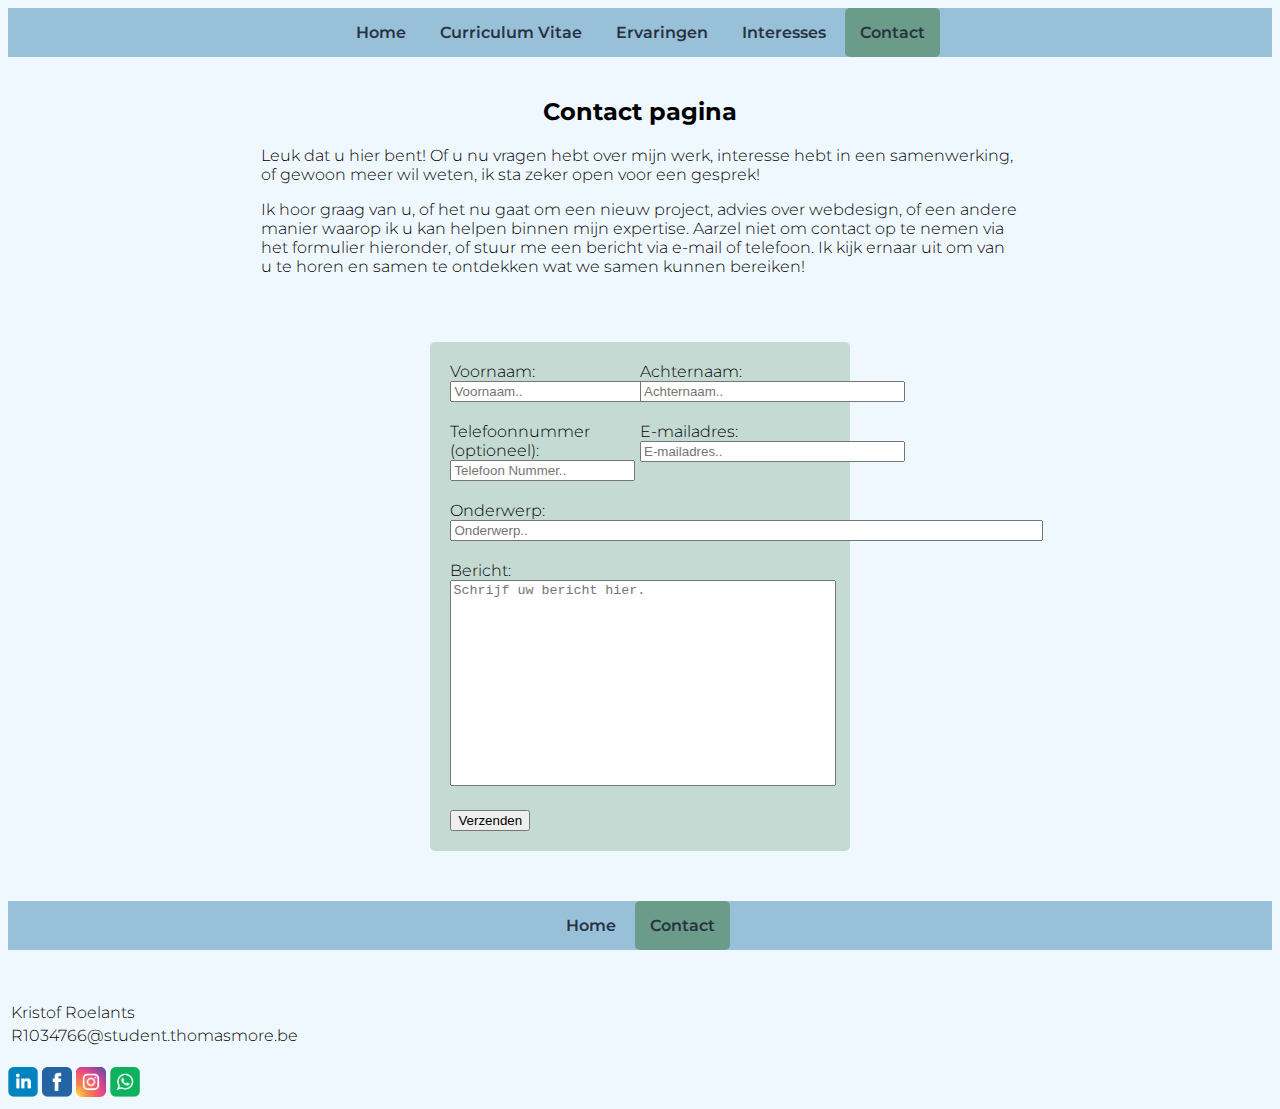
<file: contact.html>
<!DOCTYPE html>
<html lang="nl">
<head>
    <meta charset="UTF-8">
    <meta name="viewport" content="width=device-width, initial-scale=1.0">
    <title>Contact pagina</title>
    <link rel="icon" href="Img/favicon.ico" type="image/icon" sizes="16x16">
    <link rel="preconnect" href="https://fonts.googleapis.com">
    <link rel="preconnect" href="https://fonts.gstatic.com" crossorigin>
    <link href="https://fonts.googleapis.com/css2?family=Montserrat:ital,wght@0,100..900;1,100..900&family=Open+Sans:ital,wght@0,300..800;1,300..800&family=Raleway:ital,wght@0,100..900;1,100..900&display=swap" rel="stylesheet">
    <link rel="stylesheet" href="CSS/contact.css">
</head>
<body>
    <!--Navigation Bar-->
    <div class="nav" id="top">
        <ul>
            <li class="nav_hover"><a href="index.html">Home</a></li> 
            <li class="nav_hover"><a href="curriculum_vitae.html">Curriculum Vitae</a></li>
            <li class="nav_hover"><a href="ervaringen.html">Ervaringen</a></li>
            <li class="nav_hover"><a href="interesses.html">Interesses</a></li>
            <li class="nav_act"><a href="contact.html">Contact</a></li>
        </ul>
    </div>

    <h2>Contact pagina</h2>

    <!--Uitnodigende tekst-->
    <div class="inleiding">
        <p>Leuk dat u hier bent! Of u nu vragen hebt over mijn werk, interesse hebt in een samenwerking, of gewoon meer wil weten, ik sta zeker open voor een gesprek!</p> 
        <p>Ik hoor graag van u, of het nu gaat om een nieuw project, advies over webdesign, of een andere manier waarop ik u kan helpen binnen mijn expertise.
            Aarzel niet om contact op te nemen via het formulier hieronder, of stuur me een bericht via e-mail of telefoon. Ik kijk ernaar uit om van u te horen en samen te ontdekken wat we samen kunnen bereiken!</p>
    </div>

    <!--Formulier-->
    <form action="https://tm-statweb.be/forms.php" method="post">
    <!--Voornaam en achternaam naast elkaar-->    
    <div class="rij">
        <div class="veld1">
            <div><label for="voornaam">Voornaam:</label></div>
            <div><input type="text" name="voornaam" id="voornaam" required placeholder="Voornaam.." size="30"></div>
        </div>

        <div class="veld2">
            <div><label for="achternaam">Achternaam:</label></div>
            <div><input type="text" name="achternaam" id="achternaam" required placeholder="Achternaam.." size="30"></div>
        </div>
    </div>


    <div class="rij">
        <div class="veld1">
            <div><label for="tel_nr">Telefoonnummer (optioneel):</label></div>
            <div><input type="tel" name="tel_nr" id="tel_nr" placeholder="Telefoon Nummer.."></div>
        </div>
        <div class="veld2">
            <div><label for="email">E-mailadres:</label></div>
            <div><input type="email" name="email" id="email" required placeholder="E-mailadres.." size="30"></div>
        </div>
    </div>

    <div class="rij">
        <div>
            <div><label for="onderwerp">Onderwerp:</label></div>
            <div><input type="text" name="onderwerp" id="onderwerp" placeholder="Onderwerp.." size="71"></div>
        </div>
    </div>

    <div class="rij">
        <div class="textvak">
            <div><label for="tekstvak">Bericht:</label></div>
            <div><textarea name="tekstvak" id="tekstvak" placeholder="Schrijf uw bericht hier."></textarea></div>
        </div>
    </div>
     
    <!--Is dit mogelijk via het form systeem
    <div class="rij">
        <div>
            <label for="feedback">Wilt u een bevestigings e-mail ontvangen?</label>
            <input type="checkbox" name="feedback" id="feedback">
        </div>
    </div>
    -->

        <div class="veld1">
            <label for="verzenden"></label>
            <input type="submit" name="verzenden" id="verzenden" value="Verzenden">
        </div>

    </form>

    <!--Terug naar boven knop
    <div class="top_container">
        <a href="#top"><button type="button" class="top">Terug naar boven</button></a>
    </div>
    -->

    
    <!--Footer-->
    <div class="footer">
        <ul class="ul_footer">
            <li class="nav_hover"><a href="index.html">Home</a> </li>
            <li class="nav_act"><a href="contact.html">Contact</a></li>
        </ul>
    </div>

<!--info-->
    <table>
        <tr>
            <td>Kristof Roelants</td>
        </tr>
        <tr>
            <td>R1034766@student.thomasmore.be</td>
        </tr>
    </table> <br>
            <a href="https://www.linkedin.com/in/kristof-r-677513166" target="_blank"><img src="Img/LinkedIn.gif" alt="LinkedIn" width="30"></a>
            <img src="Img/fb.png" alt="facebook" width="30">
            <img src="Img/insta.png" alt="Instagram" width="30">
            <img src="Img/whatsapp.png" alt="WhatsApp" width="30">



</body>
</html>
</file>
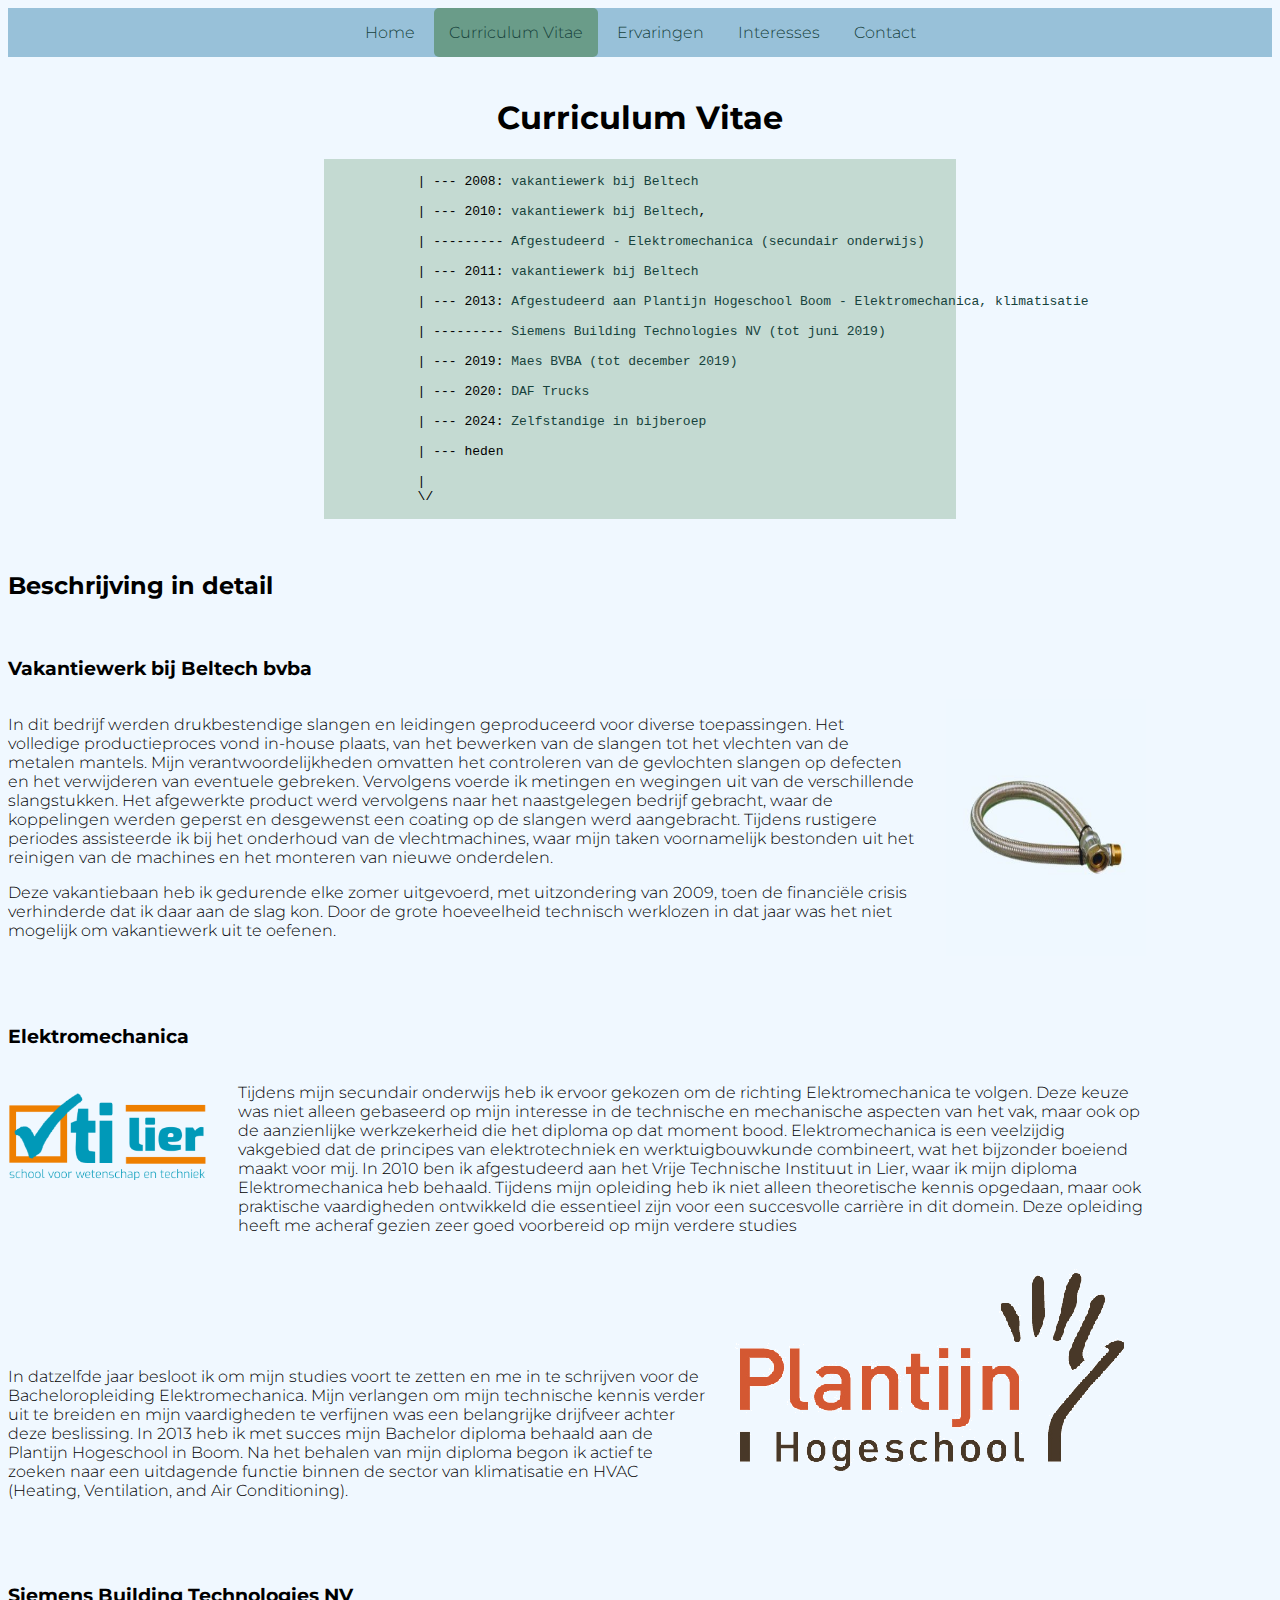
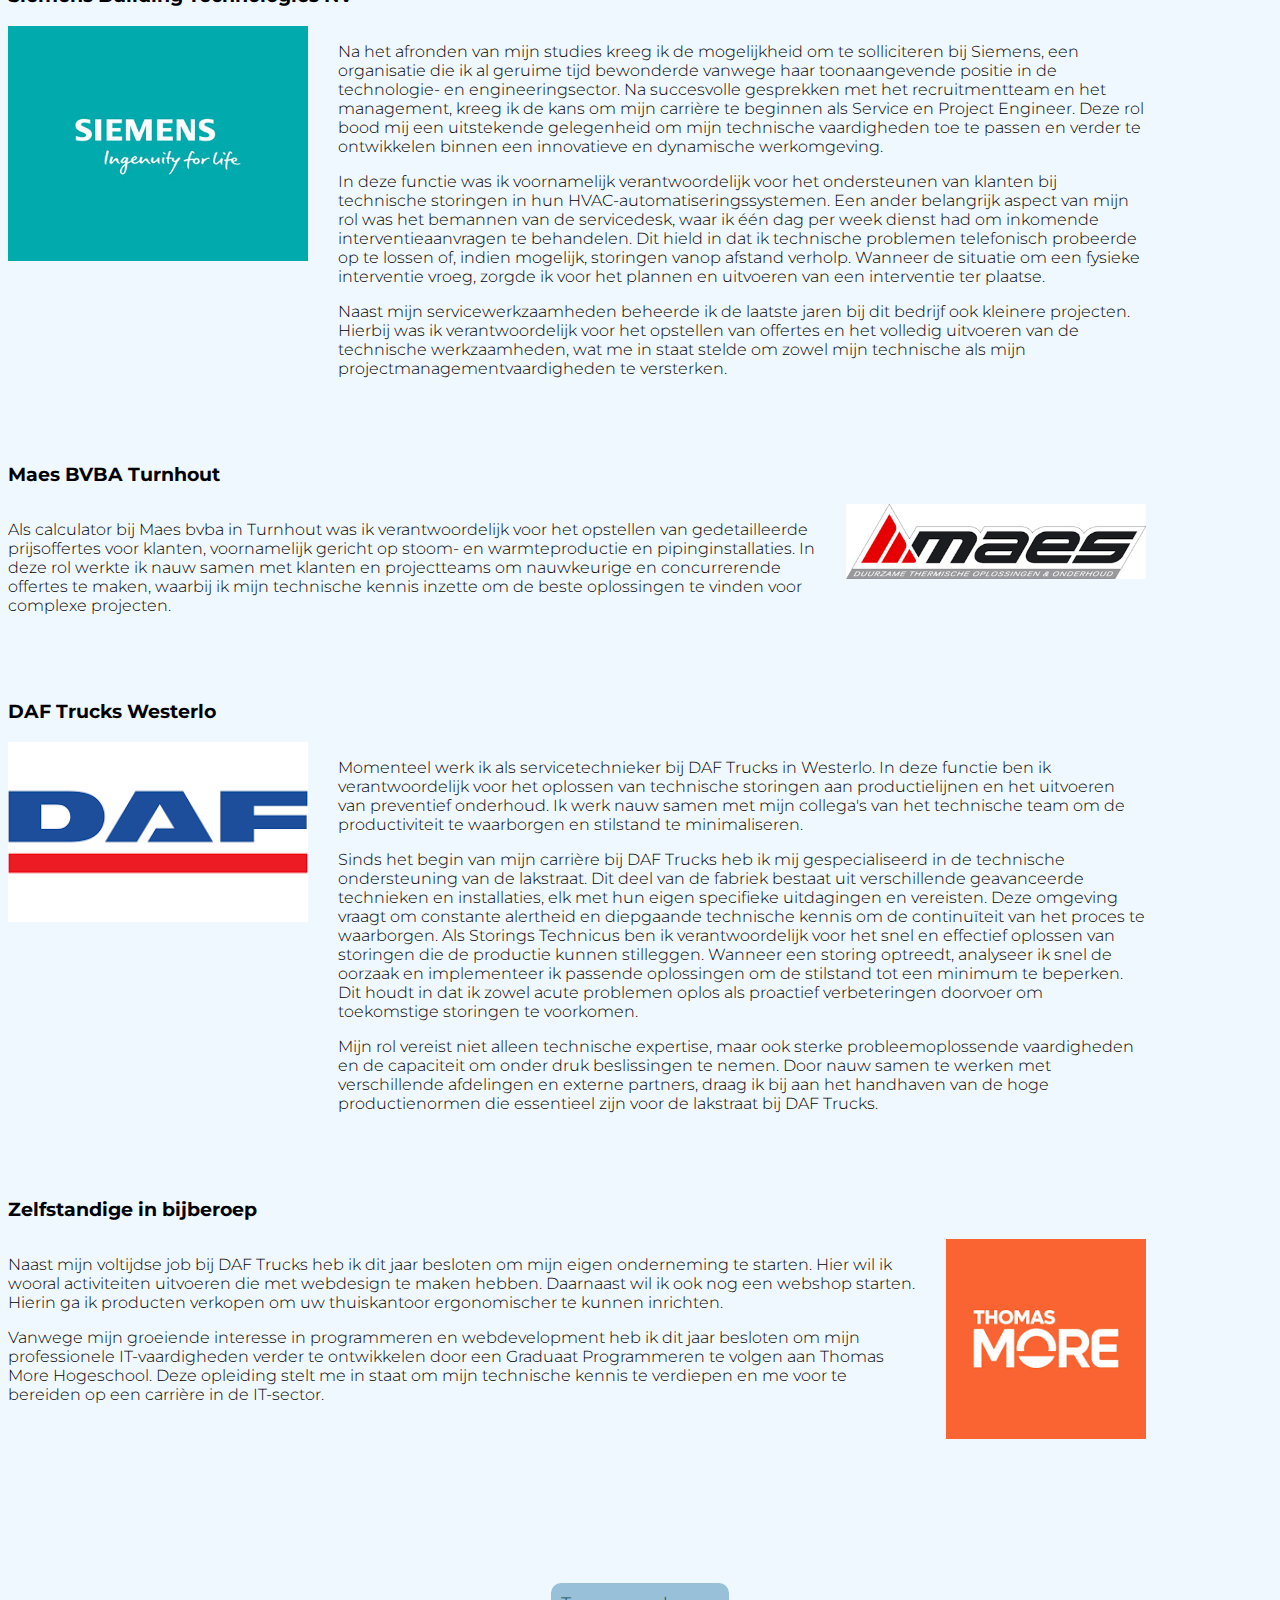
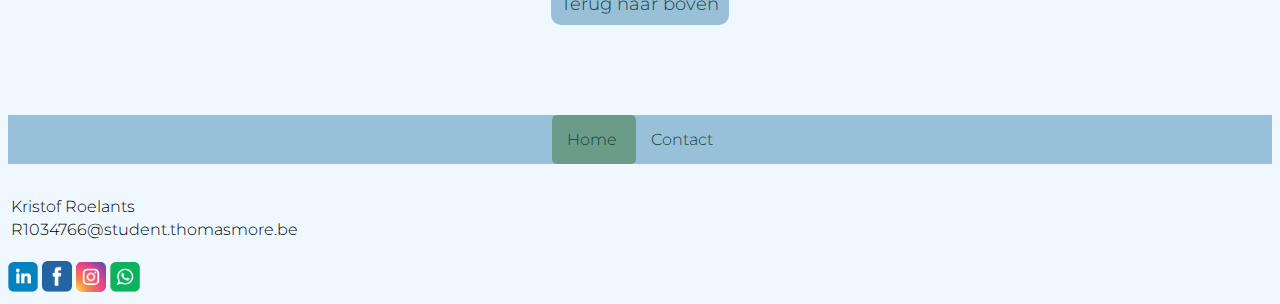
<file: curriculum_vitae.html>
<!DOCTYPE html>
<html lang="nl">
<head>
    <meta charset="UTF-8">
    <meta name="viewport" content="width=device-width, initial-scale=1.0">
    <title>Curriculum Vitae pagina</title>
    <link rel="icon" href="Img/favicon.ico" type="image/icon" sizes="16x16">
    <link rel="preconnect" href="https://fonts.googleapis.com">
    <link rel="preconnect" href="https://fonts.gstatic.com" crossorigin>
    <link href="https://fonts.googleapis.com/css2?family=Montserrat:ital,wght@0,100..900;1,100..900&family=Open+Sans:ital,wght@0,300..800;1,300..800&family=Raleway:ital,wght@0,100..900;1,100..900&display=swap" rel="stylesheet">
    <link rel="stylesheet" href="CSS/curriculum_vitae.css">
</head>
    
    <!--Navigation Bar-->
    <div class="nav" id="top">
        <ul>
            <li class="nav_hover"><a href="index.html">Home</a></li> 
            <li class="nav_act"><a href="curriculum_vitae.html">Curriculum Vitae</a></li>
            <li class="nav_hover"><a href="ervaringen.html">Ervaringen</a></li>
            <li class="nav_hover"><a href="interesses.html">Interesses</a></li>
            <li class="nav_hover"><a href="contact.html">Contact</a></li>
        </ul>
    </div>
    <h1>Curriculum Vitae</h1>
    
    <div class="timeline">
        <pre> 
            | --- 2008: <a href="#beltec">vakantiewerk bij Beltech</a> <br>
            | --- 2010: <a href="#beltec">vakantiewerk bij Beltech</a>, <br>
            | --------- <a href="#em">Afgestudeerd - Elektromechanica (secundair onderwijs)</a>  <br>
            | --- 2011: <a href="#beltec">vakantiewerk bij Beltech</a> <br>
            | --- 2013: <a href="#em">Afgestudeerd aan Plantijn Hogeschool Boom - Elektromechanica, klimatisatie</a> <br>
            | --------- <a href="#siemens">Siemens Building Technologies NV (tot juni 2019)</a><br>
            | --- 2019: <a href="#maes">Maes BVBA (tot december 2019)</a> <br>
            | --- 2020: <a href="#daf">DAF Trucks</a> <br>
            | --- 2024: <a href="#zelfst">Zelfstandige in bijberoep</a> <br>
            | --- heden <br>
            |
            \/
        </pre>
    </div> <br>

    <h2>Beschrijving in detail</h2> <br>

<!--Vakantiewerk--> 
    <div id="beltec">
        <h3>Vakantiewerk bij Beltech bvba</h3>

        <div class="container_beltec">
            <div>
                <p>In dit bedrijf werden drukbestendige slangen en leidingen geproduceerd voor diverse toepassingen. Het volledige productieproces vond in-house plaats, 
                van het bewerken van de slangen tot het vlechten van de metalen mantels. Mijn verantwoordelijkheden omvatten het controleren van de gevlochten slangen 
                op defecten en het verwijderen van eventuele gebreken. Vervolgens voerde ik metingen en wegingen uit van de verschillende slangstukken.
                Het afgewerkte product werd vervolgens naar het naastgelegen bedrijf gebracht, waar de koppelingen werden geperst en desgewenst een coating op de slangen werd aangebracht. 
                Tijdens rustigere periodes assisteerde ik bij het onderhoud van de vlechtmachines, waar mijn taken voornamelijk bestonden uit het reinigen van de machines en het monteren van nieuwe onderdelen.</p>
                <p>Deze vakantiebaan heb ik gedurende elke zomer uitgevoerd, met uitzondering van 2009, toen de financiële crisis verhinderde dat ik daar aan de slag kon. 
                Door de grote hoeveelheid technisch werklozen in dat jaar was het niet mogelijk om vakantiewerk uit te oefenen.</p>
            </div>

                <img src="Img/flexibel.jpg" alt="Flexibel" class="foto_beltec">
        </div>
    </div>

<!--Opleiding EM-->
    <div id="em">
        <h3>Elektromechanica</h3>
        <div class="container_vti">
            <a href="https://www.vtilier.be/" target="_blank"><img src="Img/vti.jpg" alt="Logo VTI Lier" title="VTI Lier" class="foto_vti"></a>
            <p class="p_vti">Tijdens mijn secundair onderwijs heb ik ervoor gekozen om de richting Elektromechanica te volgen. Deze keuze was niet alleen gebaseerd op mijn interesse in de technische en mechanische aspecten van het vak, 
            maar ook op de aanzienlijke werkzekerheid die het diploma op dat moment bood. Elektromechanica is een veelzijdig vakgebied dat de principes van elektrotechniek en werktuigbouwkunde combineert, 
            wat het bijzonder boeiend maakt voor mij. In 2010 ben ik afgestudeerd aan het Vrije Technische Instituut in Lier, waar ik mijn diploma Elektromechanica heb behaald. 
            Tijdens mijn opleiding heb ik niet alleen theoretische kennis opgedaan, maar ook praktische vaardigheden ontwikkeld die essentieel zijn voor een succesvolle carrière in dit domein. 
            Deze opleiding heeft me acheraf gezien zeer goed voorbereid op mijn verdere studies</p>
        </div>

        <div class="container_plantijn">
            <p class="p_plantijn">In datzelfde jaar besloot ik om mijn studies voort te zetten en me in te schrijven voor de Bacheloropleiding Elektromechanica. Mijn verlangen om mijn technische kennis verder uit te breiden en mijn vaardigheden 
                te verfijnen was een belangrijke drijfveer achter deze beslissing. In 2013 heb ik met succes mijn Bachelor diploma behaald aan de Plantijn Hogeschool in Boom.
                Na het behalen van mijn diploma begon ik actief te zoeken naar een uitdagende functie binnen de sector van klimatisatie en HVAC (Heating, Ventilation, and Air Conditioning).</p>
            <a href="https://www.ap.be/" target="_blank"><img src="Img/plantijn.jpg" alt="Logo Plantijn Hogeschool Boom" title="Plantijn Hogeschool Boom" class="foto_plantijn"></a>
        </div>

    </div>

<!--Siemens-->
    <div id="siemens">
        <h3>Siemens Building Technologies NV</h3>
        <div class="container_siemens">
            <a href="https://www.siemens.be/buildingtechnologies" target="_blank"><img src="Img/siemens.jpg" alt="Logo Siemens" title="Siemens" class="foto_siemens"></a>
            <div class="siemens">
                <p>Na het afronden van mijn studies kreeg ik de mogelijkheid om te solliciteren bij Siemens, een organisatie die ik al geruime tijd bewonderde vanwege haar toonaangevende positie in de technologie- en engineeringsector. 
                    Na succesvolle gesprekken met het recruitmentteam en het management, kreeg ik de kans om mijn carrière te beginnen als Service en Project Engineer. 
                    Deze rol bood mij een uitstekende gelegenheid om mijn technische vaardigheden toe te passen en verder te ontwikkelen binnen een innovatieve en dynamische werkomgeving.</p>
                <p>In deze functie was ik voornamelijk verantwoordelijk voor het ondersteunen van klanten bij technische storingen in hun HVAC-automatiseringssystemen. 
                    Een ander belangrijk aspect van mijn rol was het bemannen van de servicedesk, waar ik één dag per week dienst had om inkomende interventieaanvragen te behandelen. 
                    Dit hield in dat ik technische problemen telefonisch probeerde op te lossen of, indien mogelijk, storingen vanop afstand verholp. 
                    Wanneer de situatie om een fysieke interventie vroeg, zorgde ik voor het plannen en uitvoeren van een interventie ter plaatse.</p>
                <p>Naast mijn servicewerkzaamheden beheerde ik de laatste jaren bij dit bedrijf ook kleinere projecten. Hierbij was ik verantwoordelijk voor het opstellen van offertes en het volledig uitvoeren van de technische werkzaamheden, 
                    wat me in staat stelde om zowel mijn technische als mijn projectmanagementvaardigheden te versterken.</p>
            </div>

        </div>

    </div>

<!--Maes bvba-->
    <div id="maes">
        <h3>Maes BVBA Turnhout</h3>
        <div class="container_maes">
            <div>
                <p>Als calculator bij Maes bvba in Turnhout was ik verantwoordelijk voor het opstellen van gedetailleerde prijsoffertes voor klanten, voornamelijk gericht op stoom- en warmteproductie en pipinginstallaties. 
                        In deze rol werkte ik nauw samen met klanten en projectteams om nauwkeurige en concurrerende offertes te maken, waarbij ik mijn technische kennis inzette om de beste oplossingen te vinden voor complexe projecten.</p>
            </div>
            <a href="https://www.maes.biz/" target="_blank"><img src="Img/maes.jpg" alt="Logo Maes BVBA" title="Maes BVBA Turnhout" class="foto_maes"></a>
        </div>
    </div>

<!--DAF Trucks-->
    <div id="daf">
        <h3>DAF Trucks Westerlo</h3>
        <div class="container_daf">
            <a href="https://www.daf.be/nl-be" target="_blank"><img src="Img/daf.jpg" alt="Logo DAF Trucks" title="DAF Trucks" class="foto_daf"></a>
            <div class="daf">
                <p>Momenteel werk ik als servicetechnieker bij DAF Trucks in Westerlo. In deze functie ben ik verantwoordelijk voor het oplossen van technische storingen aan productielijnen en het uitvoeren van preventief onderhoud. 
                    Ik werk nauw samen met mijn collega's van het technische team om de productiviteit te waarborgen en stilstand te minimaliseren.</p>
                <p>Sinds het begin van mijn carrière bij DAF Trucks heb ik mij gespecialiseerd in de technische ondersteuning van de lakstraat. Dit deel van de fabriek bestaat uit verschillende geavanceerde technieken en installaties, 
                    elk met hun eigen specifieke uitdagingen en vereisten. Deze omgeving vraagt om constante alertheid en diepgaande technische kennis om de continuïteit van het proces te waarborgen. 
                    Als Storings Technicus ben ik verantwoordelijk voor het snel en effectief oplossen van storingen die de productie kunnen stilleggen. Wanneer een storing optreedt, analyseer ik snel de oorzaak en implementeer ik 
                    passende oplossingen om de stilstand tot een minimum te beperken. Dit houdt in dat ik zowel acute problemen oplos als proactief verbeteringen doorvoer om toekomstige storingen te voorkomen.</p>
                <p>Mijn rol vereist niet alleen technische expertise, maar ook sterke probleemoplossende vaardigheden en de capaciteit om onder druk beslissingen te nemen. Door nauw samen te werken met verschillende afdelingen en externe partners, 
                    draag ik bij aan het handhaven van de hoge productienormen die essentieel zijn voor de lakstraat bij DAF Trucks.</p>
            </div>

        </div>
    </div>
    
    <!--Zelfstandige in bijberoep-->
    <div id="zelfst">
        <h3>Zelfstandige in bijberoep</h3>
        <div class="container_zelfst">
            <div>
                <p>Naast mijn voltijdse job bij DAF Trucks heb ik dit jaar besloten om mijn eigen onderneming te starten. Hier wil ik wooral activiteiten uitvoeren die met webdesign te maken hebben. 
                Daarnaast wil ik ook nog een webshop starten. Hierin ga ik producten verkopen om uw thuiskantoor ergonomischer te kunnen inrichten.</p>
                <p>Vanwege mijn groeiende interesse in programmeren en webdevelopment heb ik dit jaar besloten om mijn professionele IT-vaardigheden verder te ontwikkelen door een Graduaat Programmeren te volgen aan Thomas More Hogeschool. 
                Deze opleiding stelt me in staat om mijn technische kennis te verdiepen en me voor te bereiden op een carrière in de IT-sector.</p>
            </div>
            <a href="https://thomasmore.be/nl" target="_blank"><img src="Img/thomasmore.jpg" alt="Logo Thomas More" title="Thomas More" class="foto_zelfst"></a>

        </div>
    </div>
    
    <!--Terug naar boven knop-->
    <div class="top_container">
        <a href="#top" class="top">Terug naar boven</a>
    </div>


    <!--Footer-->
    <div class="footer">
        <ul class="ul_footer">
            <li class="nav_act"><a href="index.html">Home</a> </li>
            <li class="nav_hover"><a href="contact.html">Contact</a></li>
        </ul>
    </div>

    <!--info-->
    <table>
        <tr>
            <td>Kristof Roelants</td>
        </tr>
        <tr>
            <td>R1034766@student.thomasmore.be</td>
        </tr>
    </table> <br>
    <a href="https://www.linkedin.com/in/kristof-r-677513166" target="_blank"><img src="Img/LinkedIn.gif" alt="LinkedIn" width="30"></a>
    <img src="Img/fb.png" alt="facebook" width="30">
    <img src="Img/insta.png" alt="Instagram" width="30">
    <img src="Img/whatsapp.png" alt="WhatsApp" width="30">
        
</body>
</html>
</file>
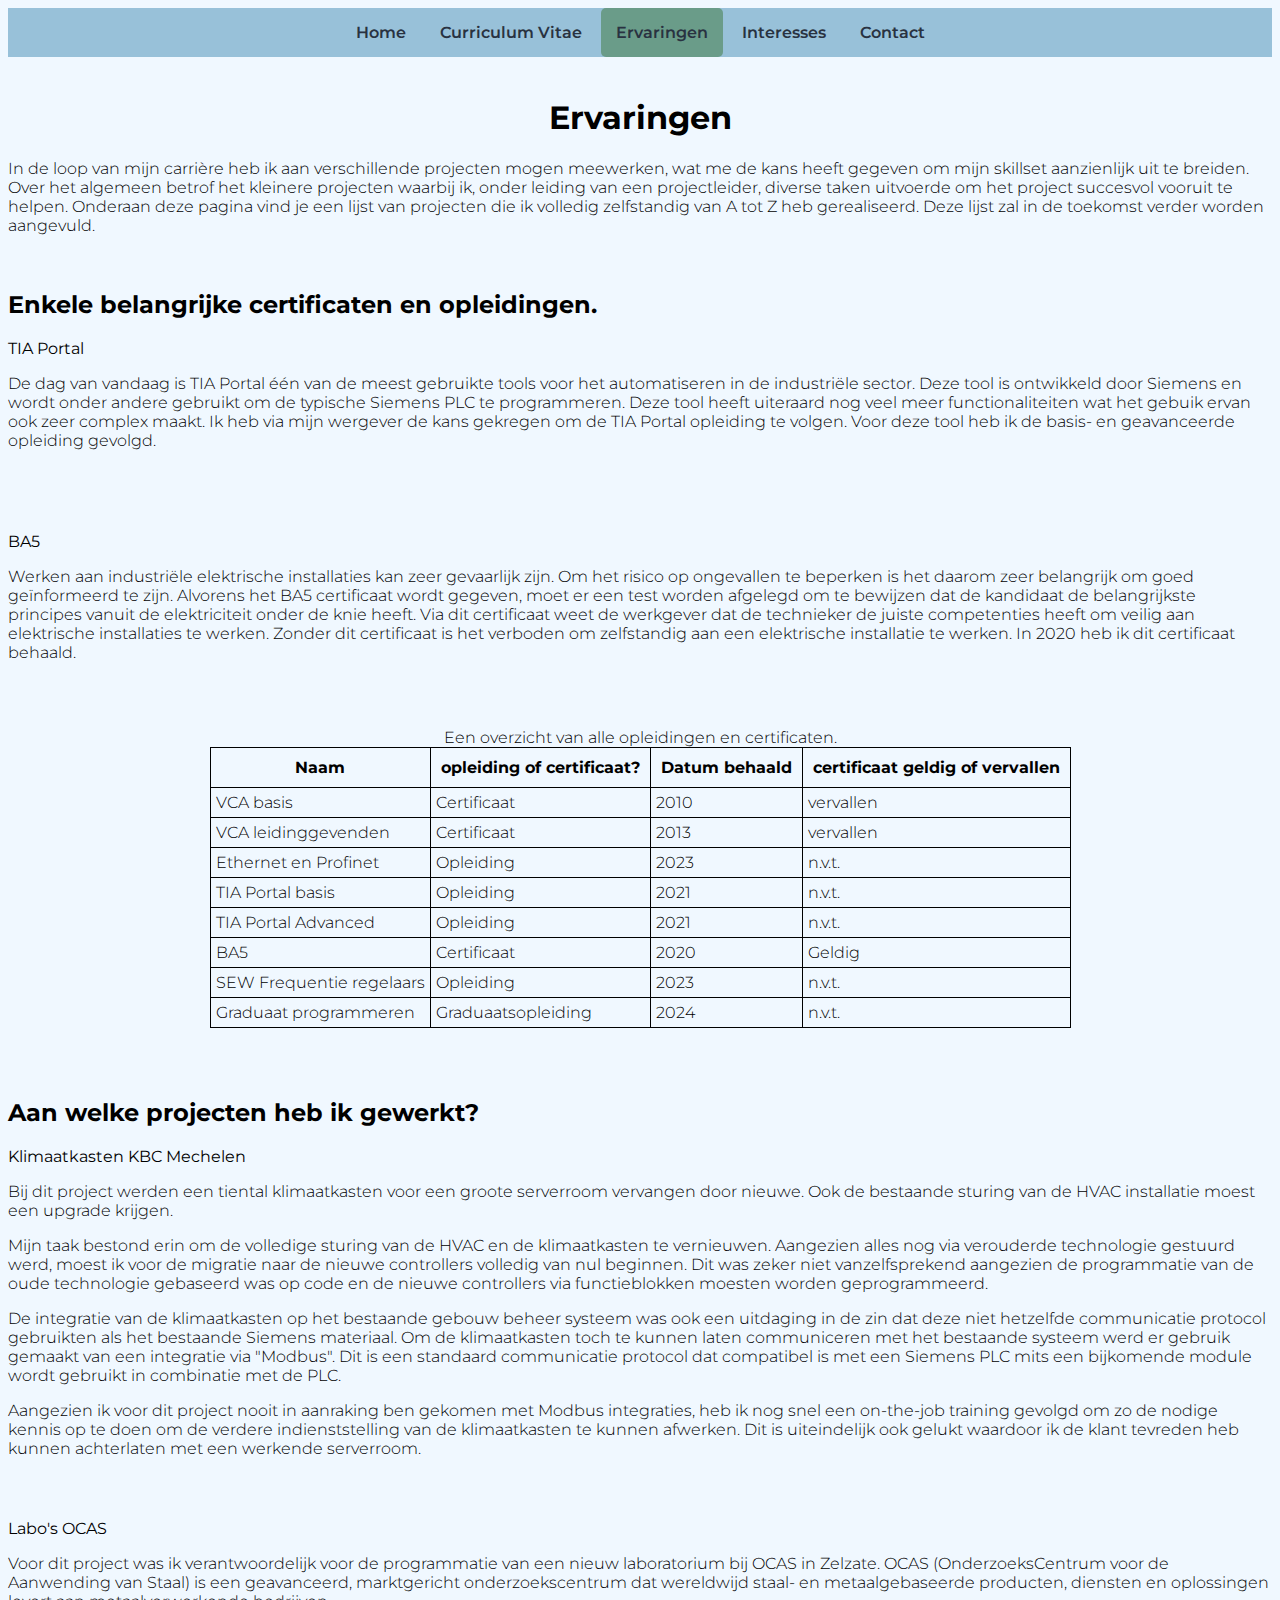
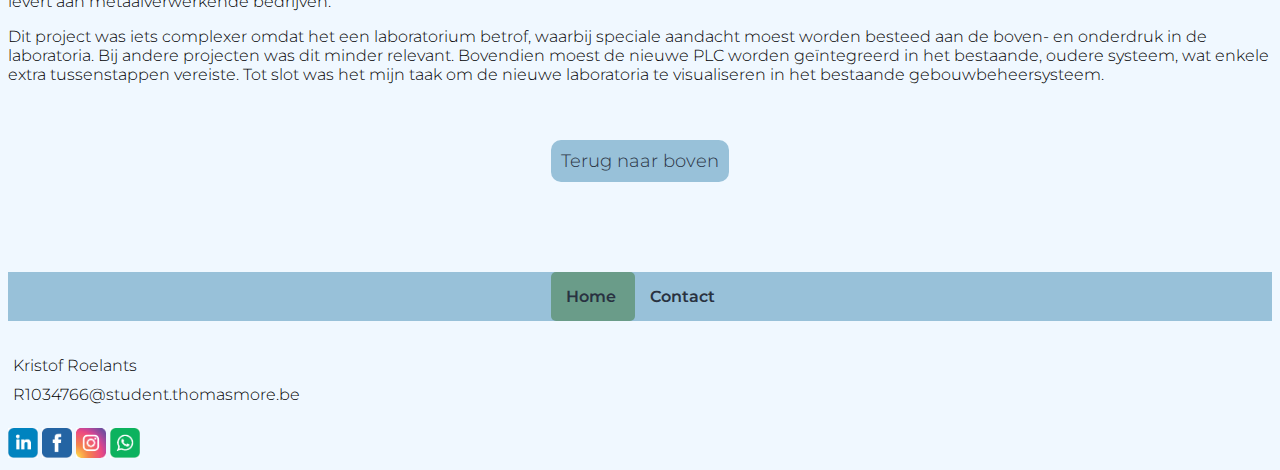
<file: ervaringen.html>
<!DOCTYPE html>
<html lang="nl">
<head>
    <meta charset="UTF-8">
    <meta name="viewport" content="width=device-width, initial-scale=1.0">
    <title>Ervaringen</title>
    <link rel="icon" href="Img/favicon.ico" type="image/icon" sizes="16x16">
    <link rel="preconnect" href="https://fonts.googleapis.com">
    <link rel="preconnect" href="https://fonts.gstatic.com" crossorigin>
    <link href="https://fonts.googleapis.com/css2?family=Montserrat:ital,wght@0,100..900;1,100..900&family=Open+Sans:ital,wght@0,300..800;1,300..800&family=Raleway:ital,wght@0,100..900;1,100..900&display=swap" rel="stylesheet">
    <link rel="stylesheet" href="CSS/ervaringen.css">
</head>
<body>

<!--Navigation Bar-->
<div class="nav" id="top">
    <ul>
        <li class="nav_hover"><a href="index.html">Home</a></li> 
        <li class="nav_hover"><a href="curriculum_vitae.html">Curriculum Vitae</a></li>
        <li class="nav_act"><a href="ervaringen.html">Ervaringen</a></li>
        <li class="nav_hover"><a href="interesses.html">Interesses</a></li>
        <li class="nav_hover"><a href="contact.html">Contact</a></li>
    </ul>
</div>

<!--Bannner-->
<div>
    <h1>Ervaringen</h1>
</div>


<!--Inleiding-->
<div>
    <p>In de loop van mijn carrière heb ik aan verschillende projecten mogen meewerken, wat me de kans heeft gegeven om mijn skillset aanzienlijk uit te breiden. 
        Over het algemeen betrof het kleinere projecten waarbij ik, onder leiding van een projectleider, diverse taken uitvoerde om het project succesvol vooruit te helpen. 
        Onderaan deze pagina vind je een lijst van projecten die ik volledig zelfstandig van A tot Z heb gerealiseerd. Deze lijst zal in de toekomst verder worden aangevuld.</p>
</div> <br>

<!--Certificaten-->
<h2>Enkele belangrijke certificaten en opleidingen.</h2>
<div class="cert">
    <p><strong>TIA Portal</strong></p>
    <p>De dag van vandaag is TIA Portal één van de meest gebruikte tools voor het automatiseren in de industriële sector. Deze tool is ontwikkeld door Siemens en wordt
        onder andere gebruikt om de typische Siemens PLC te programmeren. Deze tool heeft uiteraard nog veel meer functionaliteiten wat het gebuik ervan ook zeer complex maakt.
        Ik heb via mijn wergever de kans gekregen om de TIA Portal opleiding te volgen. Voor deze tool heb ik de basis- en geavanceerde opleiding gevolgd.</p>
</div>

<div class="cert">
    <p><strong>BA5 </strong></p>
    <p>Werken aan industriële elektrische installaties kan zeer gevaarlijk zijn. Om het risico op ongevallen te beperken is het daarom zeer belangrijk om goed geïnformeerd te zijn. 
        Alvorens het BA5 certificaat wordt gegeven, moet er een test worden afgelegd om te bewijzen dat de kandidaat de belangrijkste principes vanuit de elektriciteit
        onder de knie heeft. Via dit certificaat weet de werkgever dat de technieker de juiste competenties heeft om veilig aan elektrische installaties te werken. 
        Zonder dit certificaat is het verboden om zelfstandig aan een elektrische installatie te werken. In 2020 heb ik dit certificaat behaald.</p>
</div>

<table>
    <caption>Een overzicht van alle opleidingen en certificaten.</caption>
    <tr>
        <th>Naam</th>
        <th>opleiding of certificaat?</th>
        <th>Datum behaald</th>
        <th>certificaat geldig of vervallen</th>
    </tr>
    <tr>
        <td>VCA basis</td>
        <td>Certificaat</td>
        <td>2010</td>
        <td>vervallen</td>
    </tr>
    <tr>
        <td>VCA leidinggevenden</td>
        <td>Certificaat</td>
        <td>2013</td>
        <td>vervallen</td>
    </tr>
    <tr>
        <td>Ethernet en Profinet</td>
        <td>Opleiding</td>
        <td>2023</td>
        <td>n.v.t.</td>
    </tr>
    <tr>
        <td>TIA Portal basis</td>
        <td>Opleiding</td>
        <td>2021</td>
        <td>n.v.t.</td>
    </tr>
    <tr>
        <td>TIA Portal Advanced</td>
        <td>Opleiding</td>
        <td>2021</td>
        <td>n.v.t.</td>
    </tr>
    <tr>
        <td>BA5</td>
        <td>Certificaat</td>
        <td>2020</td>
        <td>Geldig</td>
    </tr>
    <tr>
        <td>SEW Frequentie regelaars</td>
        <td>Opleiding</td>
        <td>2023</td>
        <td>n.v.t.</td>
    </tr>
    <tr>
        <td>Graduaat programmeren</td>
        <td>Graduaatsopleiding</td>
        <td>2024</td>
        <td>n.v.t.</td>
    </tr>
</table>


<!--projecten-->
<h2 class="h2_proj">Aan welke projecten heb ik gewerkt?</h2>

<div class="proj">
    <p><strong>Klimaatkasten KBC Mechelen</strong></p>
    <p>Bij dit project werden een tiental klimaatkasten voor een groote serverroom vervangen door nieuwe. Ook de bestaande sturing van de HVAC installatie moest een upgrade krijgen.</p>
    <p>Mijn taak bestond erin om de volledige sturing van de HVAC en de klimaatkasten te vernieuwen. Aangezien alles nog via verouderde technologie gestuurd werd, moest ik
        voor de migratie naar de nieuwe controllers volledig van nul beginnen. Dit was zeker niet vanzelfsprekend aangezien de programmatie van de oude technologie gebaseerd was op code
        en de nieuwe controllers via functieblokken moesten worden geprogrammeerd.</p>
        <!--foto van het oude vs het nieuwe-->
    <p>De integratie van de klimaatkasten op het bestaande gebouw beheer systeem was ook een uitdaging in de zin dat deze niet hetzelfde communicatie protocol gebruikten als het bestaande Siemens materiaal. Om de klimaatkasten toch te kunnen laten communiceren met het bestaande
        systeem werd er gebruik gemaakt van een integratie via "Modbus". Dit is een standaard communicatie protocol dat compatibel is met een Siemens PLC mits een bijkomende module 
        wordt gebruikt in combinatie met de PLC.</p> 
        <!--foto communicatie klimaatkasten en PLC-->
    <p>Aangezien ik voor dit project nooit in aanraking ben gekomen met Modbus integraties, heb ik nog snel een on-the-job training gevolgd om zo de nodige kennis op te doen om de verdere indienststelling van de klimaatkasten te kunnen afwerken. Dit is uiteindelijk ook gelukt waardoor
        ik de klant tevreden heb kunnen achterlaten met een werkende serverroom.</p>
</div> <br>

<div>
    <p><strong>Labo's OCAS</strong></p>
    <p>Voor dit project was ik verantwoordelijk voor de programmatie van een nieuw laboratorium bij OCAS in Zelzate. OCAS (OnderzoeksCentrum voor de Aanwending van Staal) is een geavanceerd, marktgericht onderzoekscentrum dat wereldwijd 
        staal- en metaalgebaseerde producten, diensten en oplossingen levert aan metaalverwerkende bedrijven.</p>
    <p>Dit project was iets complexer omdat het een laboratorium betrof, waarbij speciale aandacht moest worden besteed aan de boven- en onderdruk in de laboratoria. Bij andere projecten was dit minder relevant.
        Bovendien moest de nieuwe PLC worden geïntegreerd in het bestaande, oudere systeem, wat enkele extra tussenstappen vereiste. Tot slot was het mijn taak om de nieuwe laboratoria te visualiseren in het bestaande gebouwbeheersysteem.</p>
</div>



    <!--Terug naar boven knop-->
    <div class="top_container">
        <a href="#top" class="top">Terug naar boven</a>
    </div>



    <!--Footer-->
    <div class="footer">
        <ul class="ul_footer">
            <li class="nav_act"><a href="index.html">Home</a> </li>
            <li class="nav_hover"><a href="contact.html">Contact</a></li>
        </ul>
    </div>

<!--info-->
<table class="table_info">
    <tr class="tr_info">
        <td class="td_info">Kristof Roelants</td>
    </tr>
    <tr class="tr_info">
        <td class="td_info">R1034766@student.thomasmore.be</td>
    </tr>
</table> <br>
        <a href="https://www.linkedin.com/in/kristof-r-677513166" target="_blank"><img src="Img/LinkedIn.gif" alt="LinkedIn" width="30"></a>
        <img src="Img/fb.png" alt="facebook" width="30">
        <img src="Img/insta.png" alt="Instagram" width="30">
        <img src="Img/whatsapp.png" alt="WhatsApp" width="30">
</body>
</html>
</file>
<file: CSS/contact.css>
/*kleuren

achtergrond #F0F8FF
accent #98C1D9
knoppen #3D5A80
tekst #293241

*/

body, html {
    background-color: #F0F8FF;
    font-family: "Montserrat", system-ui;
    font-optical-sizing: auto;
    font-weight: 300;
    font-style: normal;
}

/*nav bar*/
.nav {
    padding-bottom: 20px; /*spatie onder nav bar*/
}
ul {
    margin: 0px;
    padding: 0px;
    padding-top: 15px;
    padding-bottom: 15px;
    background-color: #98C1D9;
    text-align: center;
}
a {
    color: #293241;
    text-decoration: none;
}
li {
    display: inline;
    margin: 15px;
    padding: 0px;
    color: white;
    font-weight: 600;
}
li.nav_act {
    margin: 0px;
    padding: 15px;
    background-color: #6a9c89;
    border-radius: 5px;
}
li.nav_hover:hover {
    margin: 0px;
    padding: 15px;
    background-color: #3D5A80;
    border-radius: 5px;
}


h2 {
    text-align: center;
}
/*inleiding*/
.inleiding {
    margin: auto;
    margin-left: 20%;
    margin-right: 20%;
    padding-bottom: 50px;
}

/*Formulier*/
form {
    background-color: #c4dad2;
    border-radius: 5px;
    padding: 20px;
    width: 30%; /*breedte van de achtergrond tov het scherm*/
    margin: auto; /*centeren in de container*/
}
.rij {
    /*border: 1px solid black; debuggen*/
    display: flex;
    width: 100%;
    padding-bottom: 20px;
}
.veld1{
    width: 50%;
}
.veld2 {
    width: 50%;
    position: absolute;
    right: 0px;
}

.textvak {
    /* debuggen border: 1px solid black; */
    width: 100%;
}
textarea {
    resize: none;
    height: 200px;
    width: 100%;
}


/*knop "naar boven"*/
.top_container {
    text-align: center;
    padding: 50px;
}
.top {
    padding: 10px;
    background-color: #98C1D9;
    border: none;
    border-radius: 10px;
    font-size: large;
}
.top:hover {
    background-color: #3D5A80;
    color: white;
    font-size: large;
}

/*footer*/
.footer {
    padding-top: 50px;
    padding-bottom: 50px;
}

table {
    text-align: left;
}
</file>
<file: CSS/curriculum_vitae.css>
/*kleuren

achtergrond #F0F8FF
accent #98C1D9
knoppen #3D5A80
tekst #293241

*/

body, html {
    background-color: #F0F8FF;
    font-family: "Montserrat", system-ui;
    font-optical-sizing: auto;
    font-weight: 300;
    font-style: normal;
}
h1 {
    text-align: center;
}



/*nav bar*/
.nav {
    padding-bottom: 20px; /*spatie onder nav bar*/
}
ul {
    margin: 0px;
    padding: 0px;
    padding-top: 15px;
    padding-bottom: 15px;
    background-color: #98C1D9;
    text-align: center;
}
a {
    color: #16423c;
    text-decoration: none;
}
li {
    display: inline;
    margin: 15px;
    padding: 0px;
    color: white;
}
li.nav_act {
    margin: 0px;
    padding: 15px;
    background-color: #6a9c89;
    border-radius: 5px;
}
li.nav_hover:hover {
    margin: 0px;
    padding: 15px;
    background-color: #3D5A80;
    border-radius: 5px;
}



/*timeline*/

.timeline {
    background-color: #c4dad2;
    width: 50%;
    margin: auto;
}



/*beschrijvingen*/
#beltec {
    padding-bottom: 50px;
}
.container_beltec {         /*vakantiewerk*/
    display: flex;
    width: 90%;

}
.foto_beltec {
    width: 200px;
    padding-left: 30px;
}

#em {
    padding-bottom: 50px;
}
.container_vti {            /*midelbaar onderwijs*/
    display: flex;
    width: 90%;
}
.foto_vti {
    width: 200px;
    padding-right: 30px;
    padding-top: 25px;
}

.container_plantijn {       /*Bachelor*/
    display: flex;
    width: 90%;
}

.p_plantijn {
    padding-top: 100px;
}

.container_siemens {        /*Siemens*/
    display: flex;
    width: 90%;
    padding-bottom: 50px;
}
.foto_siemens {
    width: 300px;
    padding-right: 30px;
}

.container_maes {           /*Maes*/
    display: flex;
    width: 90%;
    padding-bottom: 50px;
}
.foto_maes {
    width: 300px;
    padding-left: 30px;
}

.container_daf {            /*DAF*/
    display: flex;
    width: 90%;
    padding-bottom: 50px;
}
.foto_daf {
    width: 300px;
    padding-right: 30px;
}

#zelfst {
    padding-bottom: 50px;
}
.container_zelfst {
    display: flex;
    width: 90%;
    padding-bottom: 50px;
}
.foto_zelfst {
    width: 200px;
    padding-left: 30px;
}



/*knop "naar boven"*/
.top_container {
    text-align: center;
    padding: 50px;
}
.top {
    padding: 10px;
    background-color: #98C1D9;
    border: none;
    border-radius: 10px;
    font-size: large;
}
.top:hover {
    background-color: #3D5A80;
    color: white;
    font-size: large;
}



/*footer*/
.footer {
    padding-top: 50px; 
    padding-bottom: 30px;/*spatie onder nav bar*/
}
.ul_footer {
    text-align: center
}

table {
    text-align: left;
}
</file>
<file: CSS/ervaringen.css>
/*kleuren

achtergrond #F0F8FF
accent #98C1D9
knoppen #3D5A80
tekst #293241

*/

body, html {
    background-color: #F0F8FF;
    font-family: "Montserrat", sans-serif;
    font-optical-sizing: auto;
    font-weight: 300;
    font-style: normal;
}

/*nav bar*/
.nav {
    padding-bottom: 20px; /*spatie onder nav bar*/
}
ul {
    margin: 0px;
    padding: 0px;
    padding-top: 15px;
    padding-bottom: 15px;
    background-color: #98C1D9;
    text-align: center;
}
a {
    color: #293241;
    text-decoration: none;
}
li {
    display: inline;
    margin: 15px;
    padding: 0px;
    color: white;
    font-weight: 600;
}
li.nav_act {
    margin: 0px;
    padding: 15px;
    background-color: #6a9c89;
    border-radius: 5px;
}
li.nav_hover:hover {
    margin: 0px;
    padding: 15px;
    background-color: #3D5A80;
    border-radius: 5px;
}

/*banner*/
.banner {
    opacity: 30%;
}
h1 {
    text-align: center;
}

/*div beschrijving ervaringen*/
table {                   /*tabel*/
    border-collapse: collapse;
    padding-bottom: 50px;
    margin: auto;
}
th {
    border: 1px solid black;
    padding: 10px
}
tr {
    border: 1px solid black;
}
td {
    border: 1px solid black;
    padding: 5px;
}
.cert {
    padding-bottom: 50px;
}
.h2_proj {
    padding-top: 50px;
}
.proj {

    padding-bottom: 10px;
}

/*knop "naar boven"*/
.top_container {
    text-align: center;
    padding: 50px;
}
.top {
    padding: 10px;
    background-color: #98C1D9;
    border: none;
    border-radius: 10px;
    font-size: large;
}
.top:hover {
    background-color: #3D5A80;
    color: white;
    font-size: large;
}

/*footer*/
.footer {
    padding-top: 50px; 
    padding-bottom: 30px;/*spatie onder nav bar*/
}
.ul_footer {
    text-align: center
}

/*contactgegevens*/
.table_info {
    text-align: left;
    border: none;
    margin: 0;
}
.tr_info {
    border: none;
}
.td_info {
    border: none;
}
</file>
